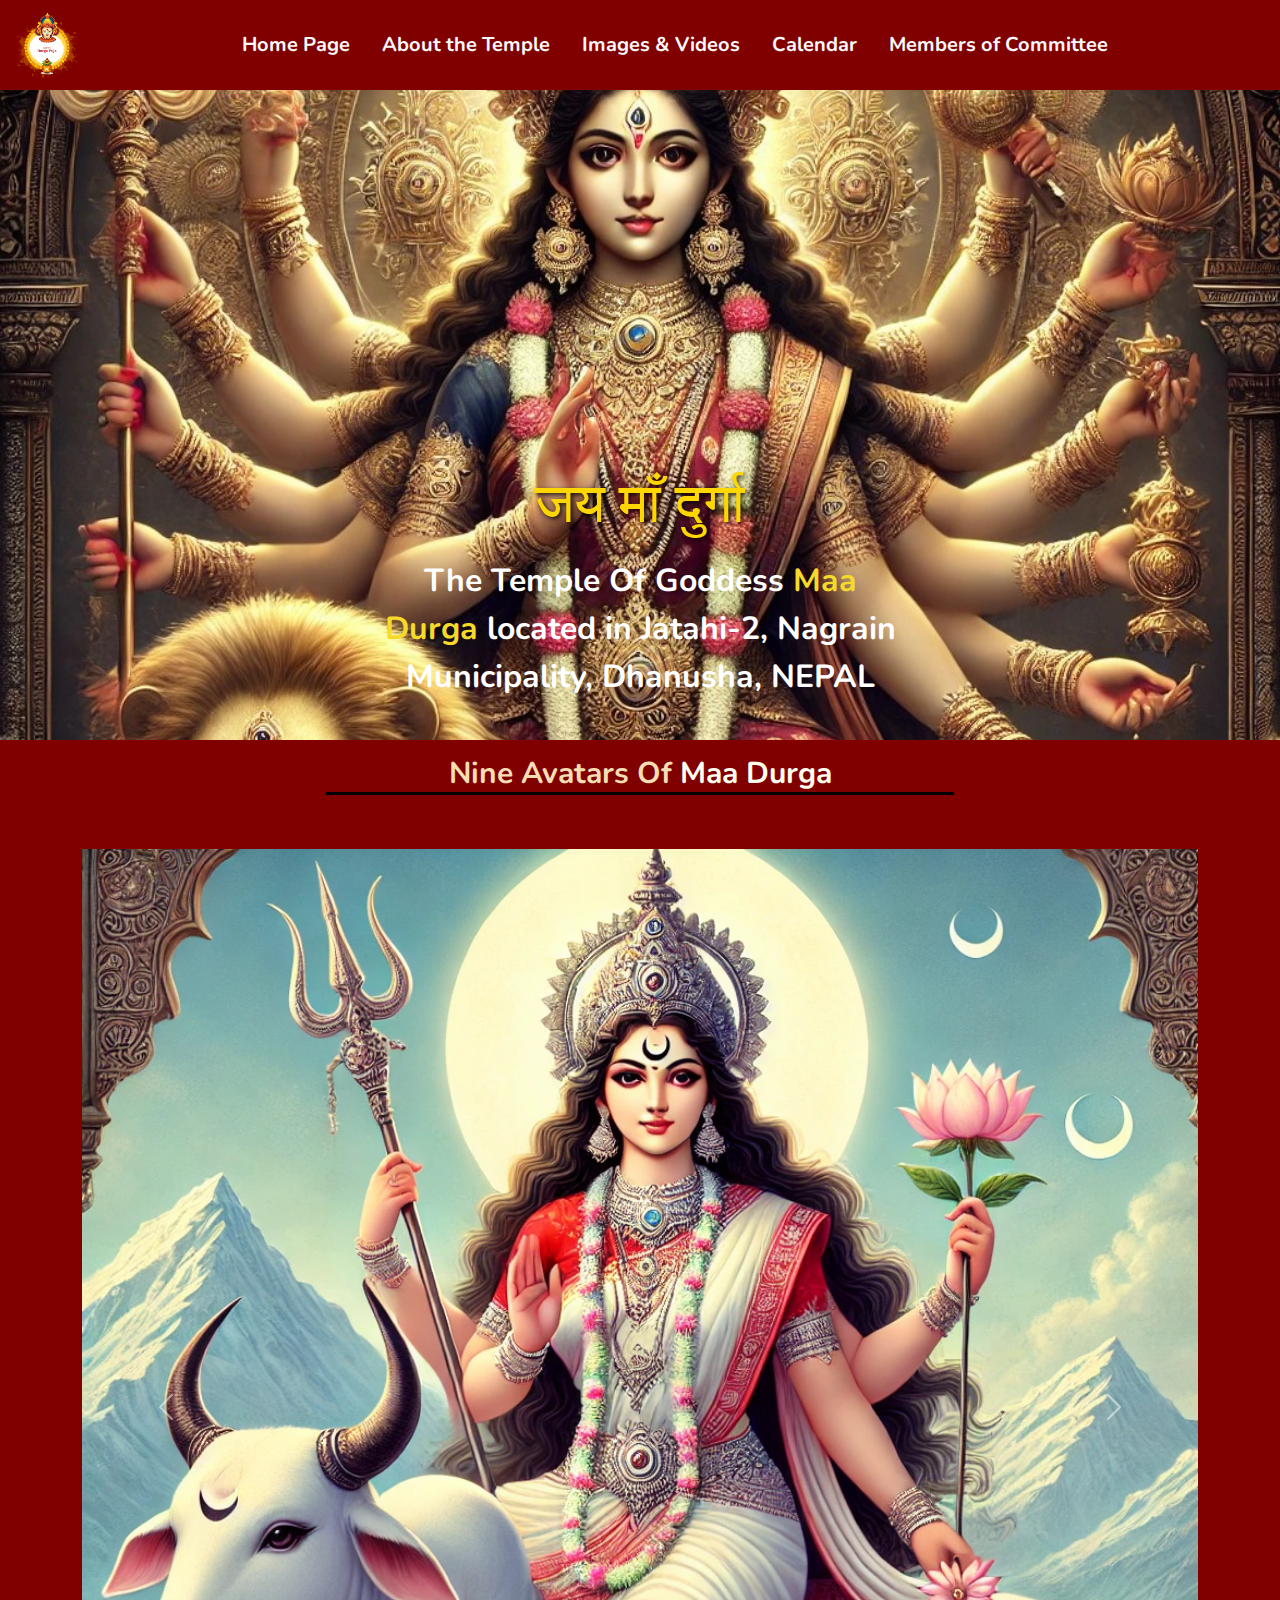
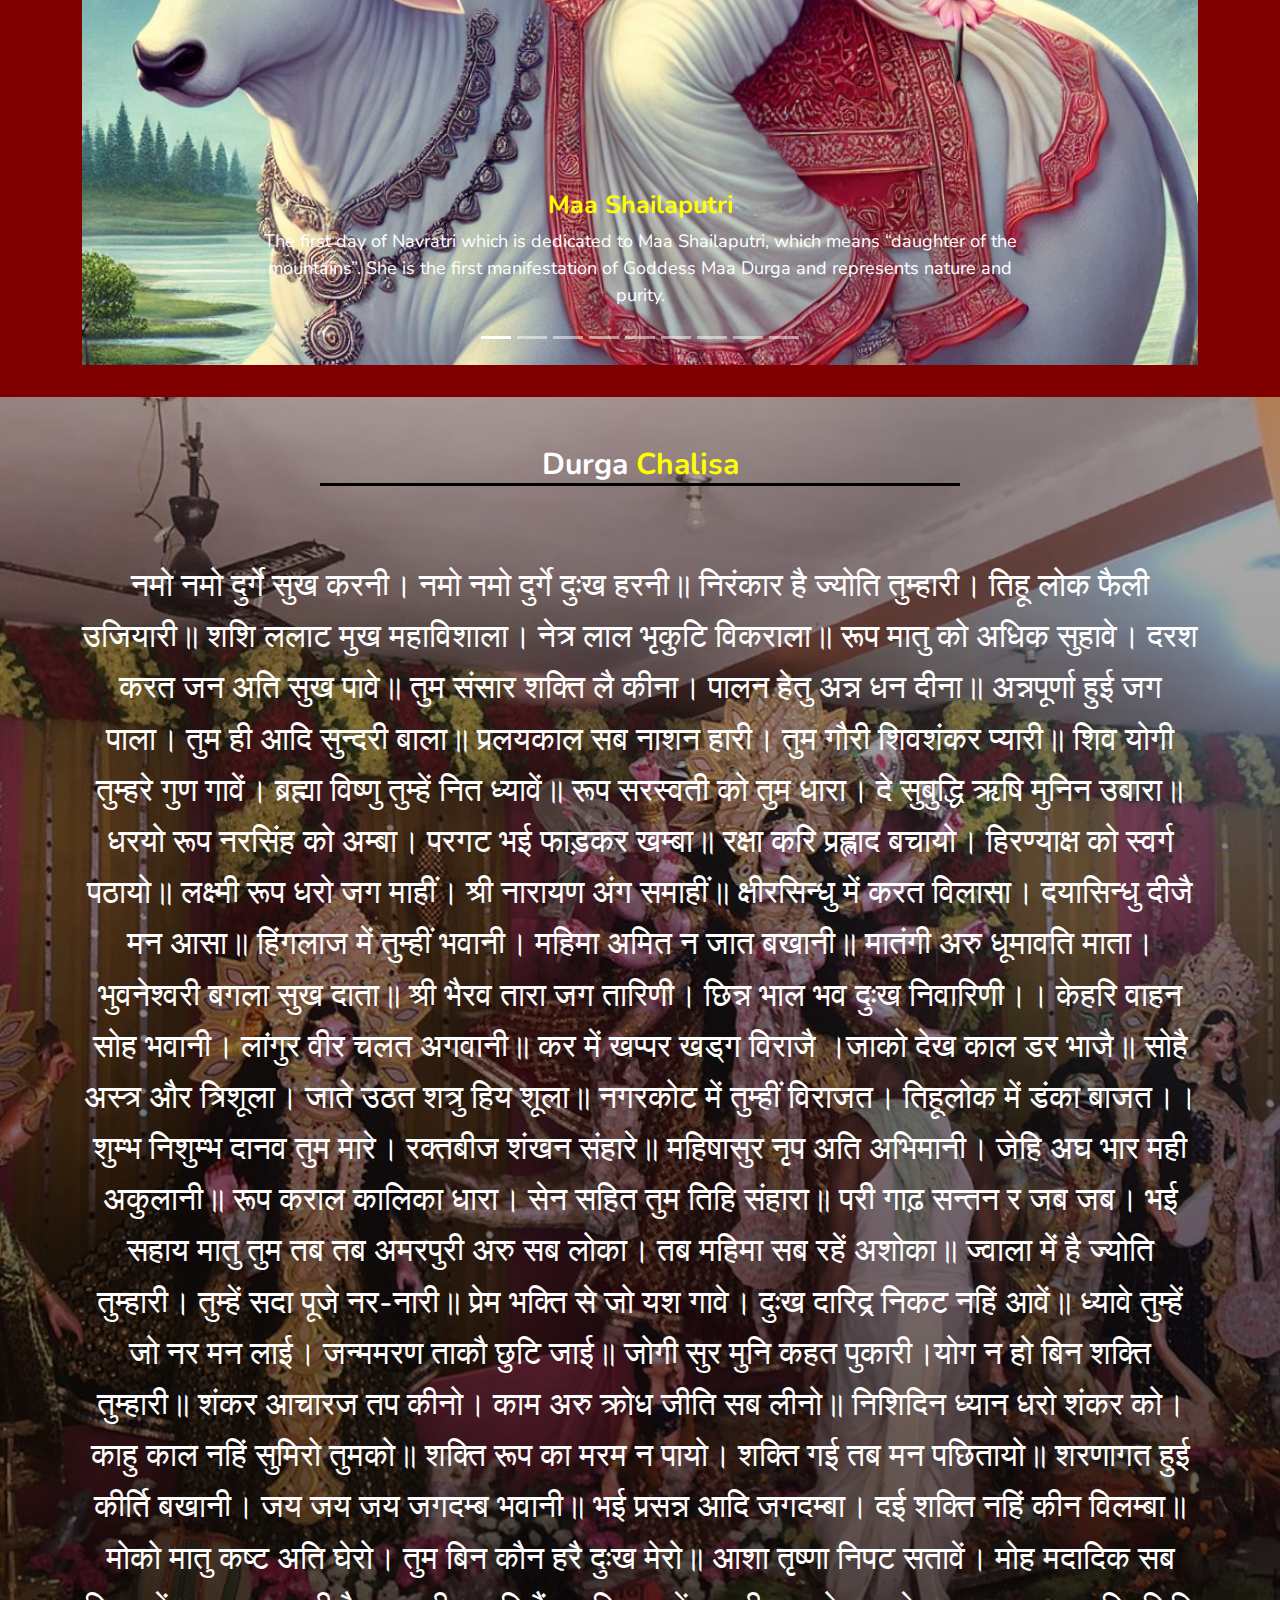
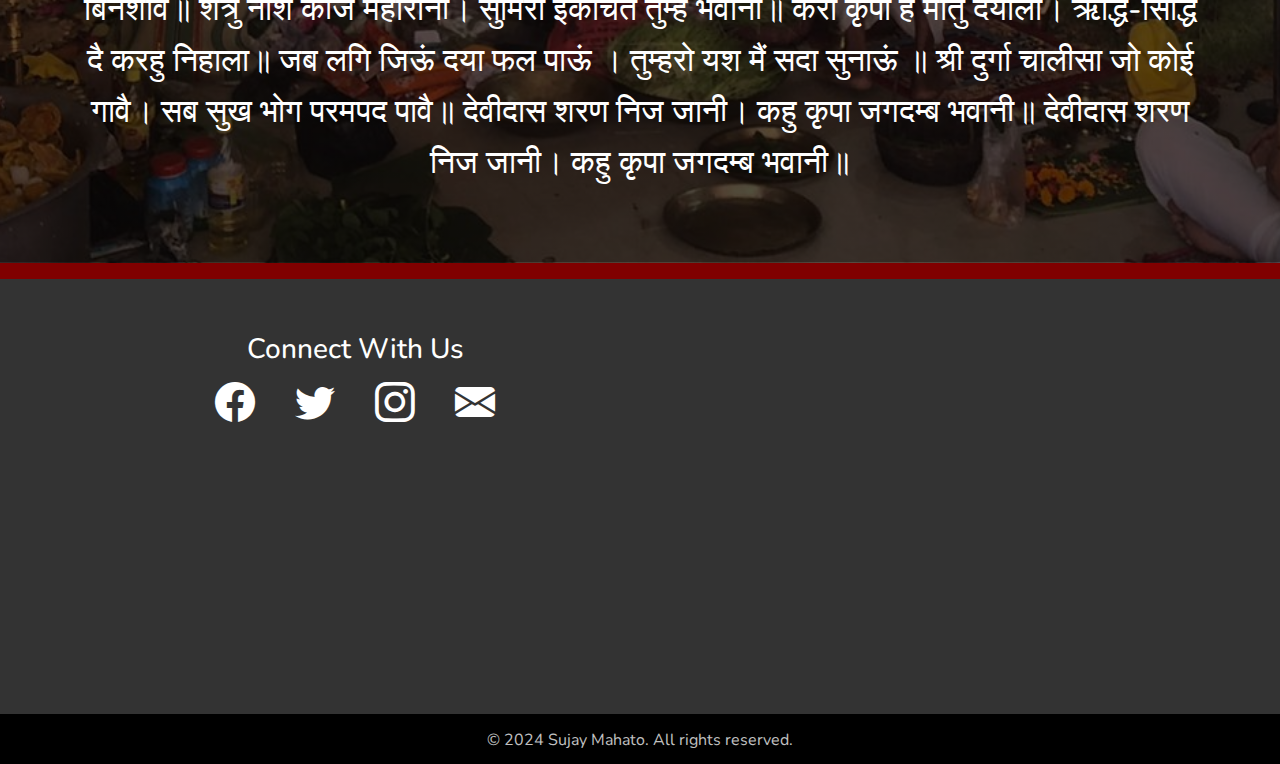
<file: index.html>
<!DOCTYPE html>
<html lang="en">

<head>
  <meta charset="UTF-8">
  <meta http-equiv="X-UA-Compatible" content="IE=edge">
  <meta name="viewport" content="width=device-width, initial-scale=1.0">
  <title>Jatahi Durga Mandir</title>
  <link rel="shortcut icon" href="Images/favicon.png" type="image/x-icon">
  <link rel="stylesheet" href="css/style.css">
  <link rel="stylesheet" href="https://cdn.jsdelivr.net/npm/bootstrap@5.2.0/dist/css/bootstrap.min.css">
  <link rel="stylesheet" href="https://cdn.jsdelivr.net/npm/bootstrap-icons@1.9.1/font/bootstrap-icons.css">


</head>

<body class="backgroundcolor">

  <!------------------------------------navbar--------------------------->

  <nav class="navbar navbar-expand-lg navbar-brand" style="background-color: #800000;">
    <div class="container-fluid">
      <a class="navbar-brand" href="index.html"><img src="Images/logo.png" width="70px" height="70px"> </a>
      <button class="navbar-toggler" type="button" data-bs-toggle="collapse" data-bs-target="#navbarSupportedContent"
        aria-controls="navbarSupportedContent" aria-expanded="false" aria-label="Toggle navigation">
        <span class="navbar-toggler-icon"></span>
      </button>
      <div class="collapse navbar-collapse" id="navbarSupportedContent">
        <ul class="navbar-nav mx-auto mb-2 mb-lg-0">
          <li class="nav-item font px-2 ">
            <a class="nav-link active text-light navha" href="index.html">Home Page</a>
          </li>

          <li class="nav-item  font px-2">
            <a class="nav-link  text-light navha" href="about.html">About the Temple</a>
          </li>

          <li class="nav-item  font px-2">
            <a class="nav-link  text-light navha" href="imagevideo.html">Images & Videos</a>
          </li>

          <li class="nav-item  font px-2">
            <a class="nav-link  text-light navha" href="calendar.html">Calendar</a>
          </li>


          <li class="nav-item  font px-2">
            <a class="nav-link  text-light navha" href="memberscurrent.html">Members of Committee</a>
          </li>
        </ul>

      </div>
    </div>
  </nav>
  <!-- ---------------------------------banner----------------------------------------- -->

  <div class="container-fluid banner">
    <div class="banner-image" style="background-image: url('Images/mobbanner1.jpg');"></div>
    <div class="banner-image" style="background-image: url('Images/2nd slide.jpg');"></div>
    <h1 class="display-4 heading text-gold">जय माँ दुर्गा</h1>
    <p class="headingp font">The Temple Of Goddess <span id="maadurga">Maa <br> Durga</span> located in
      Jatahi-2, Nagrain<br> Municipality, Dhanusha, NEPAL</p>




  </div>






  <!------------------------------------slider--------------------------->

  <div class="container-fluid avatar my-3 font">
    <div class="heading1">
      <h2>Nine Avatars Of <span>Maa Durga</span></h2>
    </div>
    <div class="container py-3">
      <div id="carouselExampleCaptions" class="carousel slide">
        <div class="carousel-indicators">
          <button type="button" data-bs-target="#carouselExampleCaptions" data-bs-slide-to="0" class="active"
            aria-current="true" aria-label="Slide 1"></button>
          <button type="button" data-bs-target="#carouselExampleCaptions" data-bs-slide-to="1"
            aria-label="Slide 2"></button>
          <button type="button" data-bs-target="#carouselExampleCaptions" data-bs-slide-to="2"
            aria-label="Slide 3"></button>
          <button type="button" data-bs-target="#carouselExampleCaptions" data-bs-slide-to="3"
            aria-label="Slide 4"></button>
          <button type="button" data-bs-target="#carouselExampleCaptions" data-bs-slide-to="4"
            aria-label="Slide 5"></button>
          <button type="button" data-bs-target="#carouselExampleCaptions" data-bs-slide-to="5"
            aria-label="Slide 6"></button>
          <button type="button" data-bs-target="#carouselExampleCaptions" data-bs-slide-to="6"
            aria-label="Slide 7"></button>
          <button type="button" data-bs-target="#carouselExampleCaptions" data-bs-slide-to="7"
            aria-label="Slide 8"></button>
          <button type="button" data-bs-target="#carouselExampleCaptions" data-bs-slide-to="8"
            aria-label="Slide 9"></button>

        </div>
        <div class="carousel-inner font">
          <div class="carousel-item active">
            <img src="Images/maa shailputri (day-1).webp" class="d-block w-100" alt="image">
            <div class="carousel-caption ">
              <h5>Maa Shailaputri</h5>
              <p>The first day of Navratri which is dedicated to Maa Shailaputri, which means “daughter of the
                mountains”.
                She is the first manifestation of Goddess Maa Durga and represents nature and purity. </p>
            </div>
          </div>
          <div class="carousel-item">
            <img src="Images/maa brahmacharini(day-2).webp" class="d-block w-100" alt="image">
            <div class="carousel-caption ">
              <h5>Maa Brahmacharini</h5>
              <p>Goddess Brahmacharini is worshipped on the 2nd day of Navratri. In this form, the goddess walks
                barefoot
                and holds a japamala and a kamandala in her hands.
                In this form, the unmarried self of Goddess Parvati is worshipped as Brahmacharini.
              </p>
            </div>
          </div>
          <div class="carousel-item">
            <img src="Images/maa chandraghanta(day-3).png" class="d-block w-100" alt="image">
            <div class="carousel-caption ">
              <h5>Maa Chandraghanta</h5>
              <p>The third day of Navratri is dedicated to Goddess Maa Chandraghanta, who is the married form of Goddess
                Maa Parvati. She adorns herself with half moon placed on her forehead in the shape of bell. after
                getting
                married to Lord Shiva and that's the reason she is known as Maa Chandraghanta.
              </p>
            </div>
          </div>

          <div class="carousel-item">
            <img src="Images/maa kushmanda(day-4).png" class="d-block w-100" alt="image">
            <div class="carousel-caption ">
              <h5>Maa Kushmanda</h5>
              <p>Maa Kushmanda is worshiped on the fourth day of the festival of Navratri,
                Maa Kushmanda blesses devotees with energy, health, and strength.

              </p>
            </div>
          </div>


          <div class="carousel-item">
            <img src="Images/maa skandamata (day-5).webp" class="d-block w-100" alt="image">
            <div class="carousel-caption">
              <h5>Maa Skandamata</h5>
              <p>The fifth day of Navratri is dedicated to Goddess SkandaMata, who is another form of Goddess Maa Durga,
                She is the fifth manifestation of Goddess Maa Durga and represents compassion, motherhood and a heart
                full
                of love.
              </p>
            </div>
          </div>



          <div class="carousel-item">
            <img src="Images/maa katyayini (day-6).png" class="d-block w-100" alt="image">
            <div class="carousel-caption ">
              <h5> Maa Katyayini</h5>
              <p>The sixth day of Navratri is dedicated to Maa Katyayani. She symbolizes intelligence and peace. It is
                said that the blessings of Goddess Maa Katyayani can wash away the sins of the worshippers, remove
                negative forces, and clear hurdles.

                Maa Katyayani is regarded as one of the most violent forms of Goddess Maa Durga.
              </p>
            </div>
          </div>



          <div class="carousel-item">
            <img src="Images/maa kalaratri(day-7).webp" class="d-block w-100" alt="image">
            <div class="carousel-caption ">
              <h5> Maa Kalaratri</h5>
              <p>On the 7th day of Navratri, Maa Kaalratri avatar of Maa Durga is worshipped. she always provides
                auspicious results to her devotees. she makes her devotees fearless.
              </p>
            </div>
          </div>



          <div class="carousel-item">
            <img src="Images/maa maha gauri(day-8).png" class="d-block w-100" alt="image">
            <div class="carousel-caption ">
              <h5> Maa Maha Gauri</h5>
              <p>On the eighth day of Navratri, as devotees venerate Goddess Maa Mahagauri, they seek her blessings for
                purity, serenity, and the nurturing grace of motherhood. Her radiant image reminds individuals to
                treasure
                these virtues and embody them in their lives.</p>
            </div>
          </div>



          <div class="carousel-item">
            <img src="Images/maa siddhidatri(day-9).png" class="d-block w-100" alt="image">
            <div class="carousel-caption ">
              <h5> Maa Siddhidatri</h5>
              <p>The ninth day of Navratri is dedicated to the worship of Goddess Maa Siddhidatri. As the sun sets on
                Navratri, the ninth day heralds a unique celebration dedicated to Goddess Maa Siddhidatri, the granter
                of
                supernatural powers and divine blessings.
              </p>
            </div>
          </div>


        </div>
        <button class="carousel-control-prev" type="button" data-bs-target="#carouselExampleCaptions"
          data-bs-slide="prev">
          <span class="carousel-control-prev-icon" aria-hidden="true"></span>
          <span class="visually-hidden">Previous</span>
        </button>
        <button class="carousel-control-next" type="button" data-bs-target="#carouselExampleCaptions"
          data-bs-slide="next">
          <span class="carousel-control-next-icon" aria-hidden="true"></span>
          <span class="visually-hidden">Next</span>
        </button>
      </div>
    </div>
  </div>




  <!------------------------------------chalisa--------------------------->
  <div class="container-fluid chalisa my-3 font">
    <div class="heading1">
      <h2>Durga <span>Chalisa</span></h2>
    </div>
    <div class="chalisap">
      <div class="container py-3">
        <h3>नमो नमो दुर्गे सुख करनी। नमो नमो दुर्गे दुःख हरनी॥
          निरंकार है ज्योति तुम्हारी। तिहू लोक फैली उजियारी॥
          शशि ललाट मुख महाविशाला। नेत्र लाल भृकुटि विकराला॥
          रूप मातु को अधिक सुहावे। दरश करत जन अति सुख पावे॥
          तुम संसार शक्ति लै कीना। पालन हेतु अन्न धन दीना॥
          अन्नपूर्णा हुई जग पाला। तुम ही आदि सुन्दरी बाला॥
          प्रलयकाल सब नाशन हारी। तुम गौरी शिवशंकर प्यारी॥
          शिव योगी तुम्हरे गुण गावें। ब्रह्मा विष्णु तुम्हें नित ध्यावें॥
          रूप सरस्वती को तुम धारा। दे सुबुद्धि ऋषि मुनिन उबारा॥
          धरयो रूप नरसिंह को अम्बा। परगट भई फाड़कर खम्बा॥
          रक्षा करि प्रह्लाद बचायो। हिरण्याक्ष को स्वर्ग पठायो॥
          लक्ष्मी रूप धरो जग माहीं। श्री नारायण अंग समाहीं॥
          क्षीरसिन्धु में करत विलासा। दयासिन्धु दीजै मन आसा॥
          हिंगलाज में तुम्हीं भवानी। महिमा अमित न जात बखानी॥
          मातंगी अरु धूमावति माता। भुवनेश्वरी बगला सुख दाता॥
          श्री भैरव तारा जग तारिणी। छिन्न भाल भव दुःख निवारिणी।।
          केहरि वाहन सोह भवानी। लांगुर वीर चलत अगवानी॥
          कर में खप्पर खड्ग विराजै ।जाको देख काल डर भाजै॥
          सोहै अस्त्र और त्रिशूला। जाते उठत शत्रु हिय शूला॥
          नगरकोट में तुम्हीं विराजत। तिहूलोक में डंका बाजत।।
          शुम्भ निशुम्भ दानव तुम मारे। रक्तबीज शंखन संहारे॥
          महिषासुर नृप अति अभिमानी। जेहि अघ भार मही अकुलानी॥
          रूप कराल कालिका धारा। सेन सहित तुम तिहि संहारा॥
          परी गाढ़ सन्तन र जब जब। भई सहाय मातु तुम तब तब
          अमरपुरी अरु सब लोका। तब महिमा सब रहें अशोका॥
          ज्वाला में है ज्योति तुम्हारी। तुम्हें सदा पूजे नर-नारी॥
          प्रेम भक्ति से जो यश गावे। दुःख दारिद्र निकट नहिं आवें॥
          ध्यावे तुम्हें जो नर मन लाई। जन्ममरण ताकौ छुटि जाई॥
          जोगी सुर मुनि कहत पुकारी।योग न हो बिन शक्ति तुम्हारी॥
          शंकर आचारज तप कीनो। काम अरु क्रोध जीति सब लीनो॥
          निशिदिन ध्यान धरो शंकर को। काहु काल नहिं सुमिरो तुमको॥
          शक्ति रूप का मरम न पायो। शक्ति गई तब मन पछितायो॥
          शरणागत हुई कीर्ति बखानी। जय जय जय जगदम्ब भवानी॥
          भई प्रसन्न आदि जगदम्बा। दई शक्ति नहिं कीन विलम्बा॥
          मोको मातु कष्ट अति घेरो। तुम बिन कौन हरै दुःख मेरो॥
          आशा तृष्णा निपट सतावें। मोह मदादिक सब बिनशावें॥
          शत्रु नाश कीजै महारानी। सुमिरौं इकचित तुम्हें भवानी॥
          करो कृपा हे मातु दयाला। ऋद्धि-सिद्धि दै करहु निहाला॥
          जब लगि जिऊं दया फल पाऊं । तुम्हरो यश मैं सदा सुनाऊं ॥
          श्री दुर्गा चालीसा जो कोई गावै। सब सुख भोग परमपद पावै॥
          देवीदास शरण निज जानी। कहु कृपा जगदम्ब भवानी॥
          देवीदास शरण निज जानी। कहु कृपा जगदम्ब भवानी॥</h3>
      </div>
    </div>
  </div>




  <!------------------------------------footer--------------------------->
  <div class="container-fluid footer">
    <div class="container">
      <div class="row">
        <div class="col-lg-6 my-4 font">
          <h3>Connect With Us</h3>
          <a href="https://www.facebook.com/profile.php?id=61551876866782&mibextid=kFxxJD" target="_blank"> <i
              class="bi bi-facebook px-2"></i></a>


          <a href="#"> <i class="bi bi-twitter px-2"></i></a>
          <a href="#"> <i class="bi bi-instagram px-2"></i></a>
          <a href="#"> <i class="bi bi-envelope-fill px-2"></i></a>
        </div>

        <div class="col-lg-6 py-4">
          <iframe class="googlemap"
            src="https://www.google.com/maps/embed?pb=!1m18!1m12!1m3!1d3566.848187392221!2d85.92298757521377!3d26.621312476822094!2m3!1f0!2f0!3f0!3m2!1i1024!2i768!4f13.1!3m3!1m2!1s0x39ec4730bcf88ab1%3A0x2d923ecd5a5f9013!2sDurga%20temple!5e0!3m2!1sen!2snp!4v1702711286456!5m2!1sen!2snp"
            width="600" height="200" style="border:0;" allowfullscreen="" loading="lazy"
            referrerpolicy="no-referrer-when-downgrade"></iframe>
        </div>

      </div>
    </div>
  </div>


  <!------------------------------copyright footer--------------------------->
  <footer class="site-footer">
    <p>&copy; 2024 Sujay Mahato. All rights reserved.</p>
  </footer>











  <script src="js/index.js"></script>
  <script src="https://cdn.jsdelivr.net/npm/bootstrap@5.2.0/dist/js/bootstrap.bundle.min.js"></script>


</body>

</html>
</file>
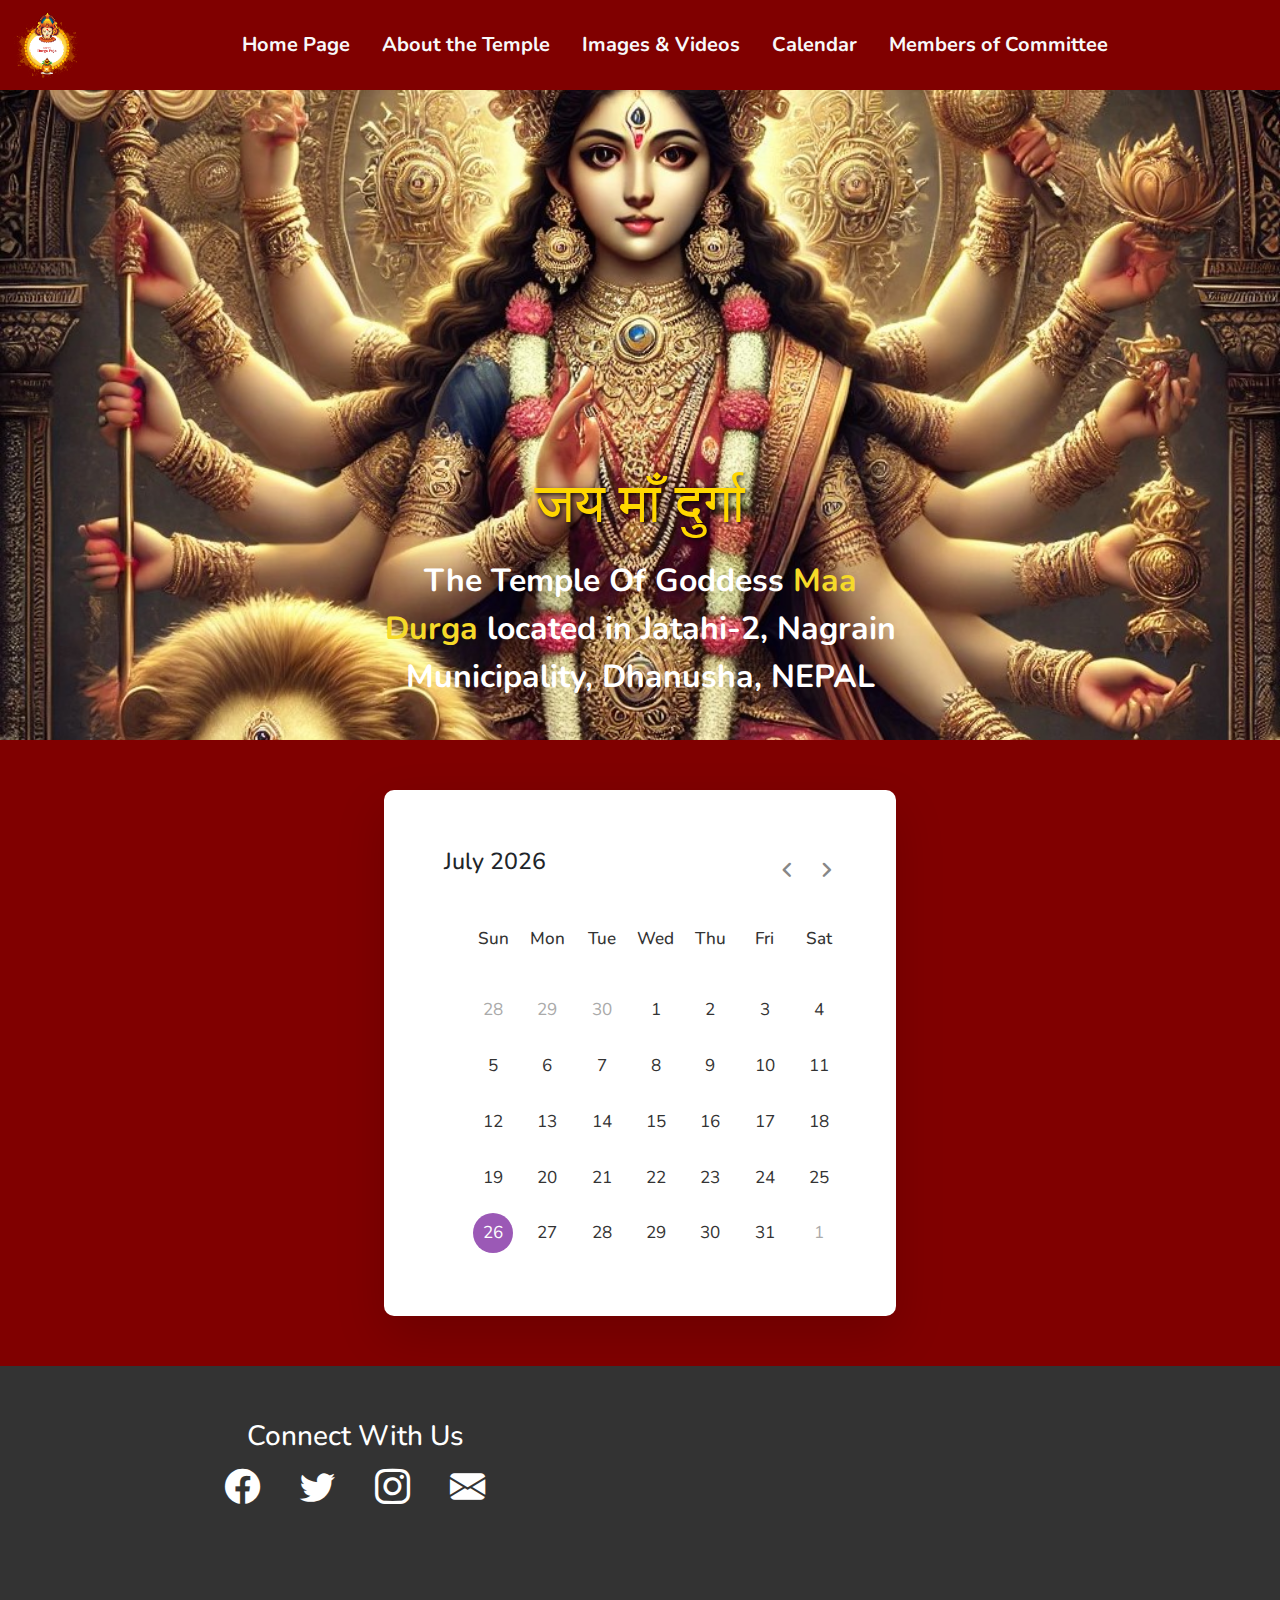
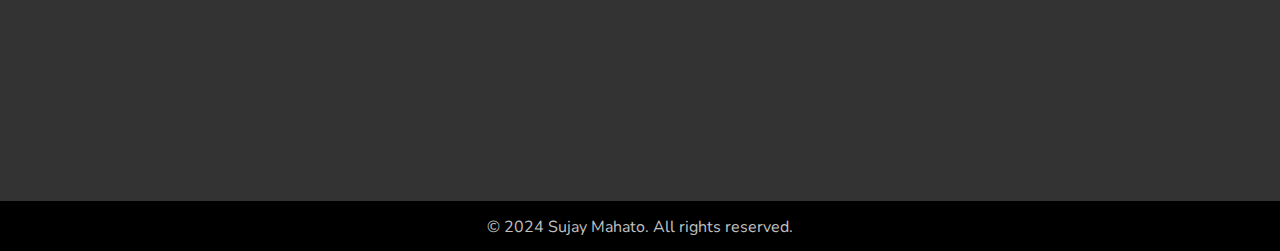
<file: calendar.html>
<!DOCTYPE html>
<html lang="en" dir="ltr">

<head>
  <meta charset="utf-8">
  <title>Jatahi Durga Mandir</title>
  <link rel="shortcut icon" href="Images/favicon.png" type="image/x-icon">
  <link rel="stylesheet" href="css/calendar.css">
  <meta name="viewport" content="width=device-width, initial-scale=1.0">
  <link rel="stylesheet" href="https://cdn.jsdelivr.net/npm/bootstrap@5.2.0/dist/css/bootstrap.min.css">
  <link rel="stylesheet" href="https://cdn.jsdelivr.net/npm/bootstrap-icons@1.9.1/font/bootstrap-icons.css">
  <link rel="stylesheet"
    href="https://fonts.googleapis.com/css2?family=Material+Symbols+Rounded:opsz,wght,FILL,GRAD@20..48,100..700,0..1,-50..200">
</head>

<body class="backgroundcolor">
  <!------------------------------------navbar--------------------------->

  <nav class="navbar navbar-expand-lg navbar-brand" style="background-color: #800000;">
    <div class="container-fluid">
      <a class="navbar-brand" href="index.html"><img src="Images/logo.png" width="70px" height="70px"> </a>
      <button class="navbar-toggler" type="button" data-bs-toggle="collapse" data-bs-target="#navbarSupportedContent"
        aria-controls="navbarSupportedContent" aria-expanded="false" aria-label="Toggle navigation">
        <span class="navbar-toggler-icon"></span>
      </button>
      <div class="collapse navbar-collapse" id="navbarSupportedContent">
        <ul class="navbar-nav mx-auto mb-2 mb-lg-0">
          <li class="nav-item font px-2 ">
            <a class="nav-link active text-light navha" href="index.html">Home Page</a>
          </li>

          <li class="nav-item  font px-2">
            <a class="nav-link  text-light navha" href="about.html">About the Temple</a>
          </li>

          <li class="nav-item font px-2">
            <a class="nav-link text-light navha" href="imagevideo.html">Images & Videos</a>
          </li>
          <li class="nav-item font px-2">
            <a class="nav-link text-light navha" href="calendar.html">Calendar</a>
          </li>
          <li class="nav-item font px-2">
            <a class="nav-link text-light navha" href="memberscurrent.html">Members of Committee</a>
          </li>
        </ul>
      </div>
    </div>
  </nav>

  <!-- ---------------------------------banner----------------------------------------- -->

  <div class="container-fluid banner">
    <div class="banner-image" style="background-image: url('Images/mobbanner1.jpg');"></div>
    <div class="banner-image" style="background-image: url('Images/2nd slide.jpg');"></div>
    <h1 class="display-4 heading text-gold">जय माँ दुर्गा</h1>
    <p class="headingp font">The Temple Of Goddess <span id="maadurga">Maa <br> Durga</span> located in
      Jatahi-2, Nagrain<br> Municipality, Dhanusha, NEPAL</p>


  </div>



  <!------------------------------------calendar--------------------------->

  <div class="wrapper">
    <header>
      <p class="current-date"></p>
      <div class="icons">
        <span id="prev" class="material-symbols-rounded">chevron_left</span>
        <span id="next" class="material-symbols-rounded">chevron_right</span>
      </div>
    </header>
    <div class="calendar">
      <ul class="weeks">
        <li>Sun</li>
        <li>Mon</li>
        <li>Tue</li>
        <li>Wed</li>
        <li>Thu</li>
        <li>Fri</li>
        <li>Sat</li>
      </ul>
      <ul class="days"></ul>
    </div>
  </div>



  <!------------------------------------footer--------------------------->

  <div class="container-fluid footer">
    <div class="container">
      <div class="row">
        <div class="col-lg-6 my-4 font">
          <h3>Connect With Us</h3>
          <a href="https://www.facebook.com/profile.php?id=61551876866782&mibextid=ZbWKwL" target="_blank"> <i
              class="bi bi-facebook px-2"></i></a>
          <a href="#"> <i class="bi bi-twitter px-2"></i></a>
          <a href="#"> <i class="bi bi-instagram px-2"></i></a>
          <a href="#"> <i class="bi bi-envelope-fill px-2"></i></a>
        </div>
        <div class="col-lg-6 py-4">
          <iframe class="googlemap"
            src="https://www.google.com/maps/embed?pb=!1m18!1m12!1m3!1d3566.848187392221!2d85.92298757521377!3d26.621312476822094!2m3!1f0!2f0!3f0!3m2!1i1024!2i768!4f13.1!3m3!1m2!1s0x39ec4730bcf88ab1%3A0x2d923ecd5a5f9013!2sDurga%20temple!5e0!3m2!1sen!2snp!4v1702711286456!5m2!1sen!2snp"
            width="600" height="200" style="border:0;" allowfullscreen="" loading="lazy"
            referrerpolicy="no-referrer-when-downgrade"></iframe>
        </div>
      </div>
    </div>
  </div>



  <!------------------------------------copyright footer--------------------------->
  <footer class="site-footer">
    <p>&copy; 2024 Sujay Mahato. All rights reserved.</p>
  </footer>


 
  <script src="https://cdn.jsdelivr.net/npm/@popperjs/core@2.11.6/dist/umd/popper.min.js"></script>
  <script src="https://cdn.jsdelivr.net/npm/bootstrap@5.2.0/dist/js/bootstrap.min.js"></script>
  <script src="js/calendar.js" defer></script>
</body>

</html>
</file>
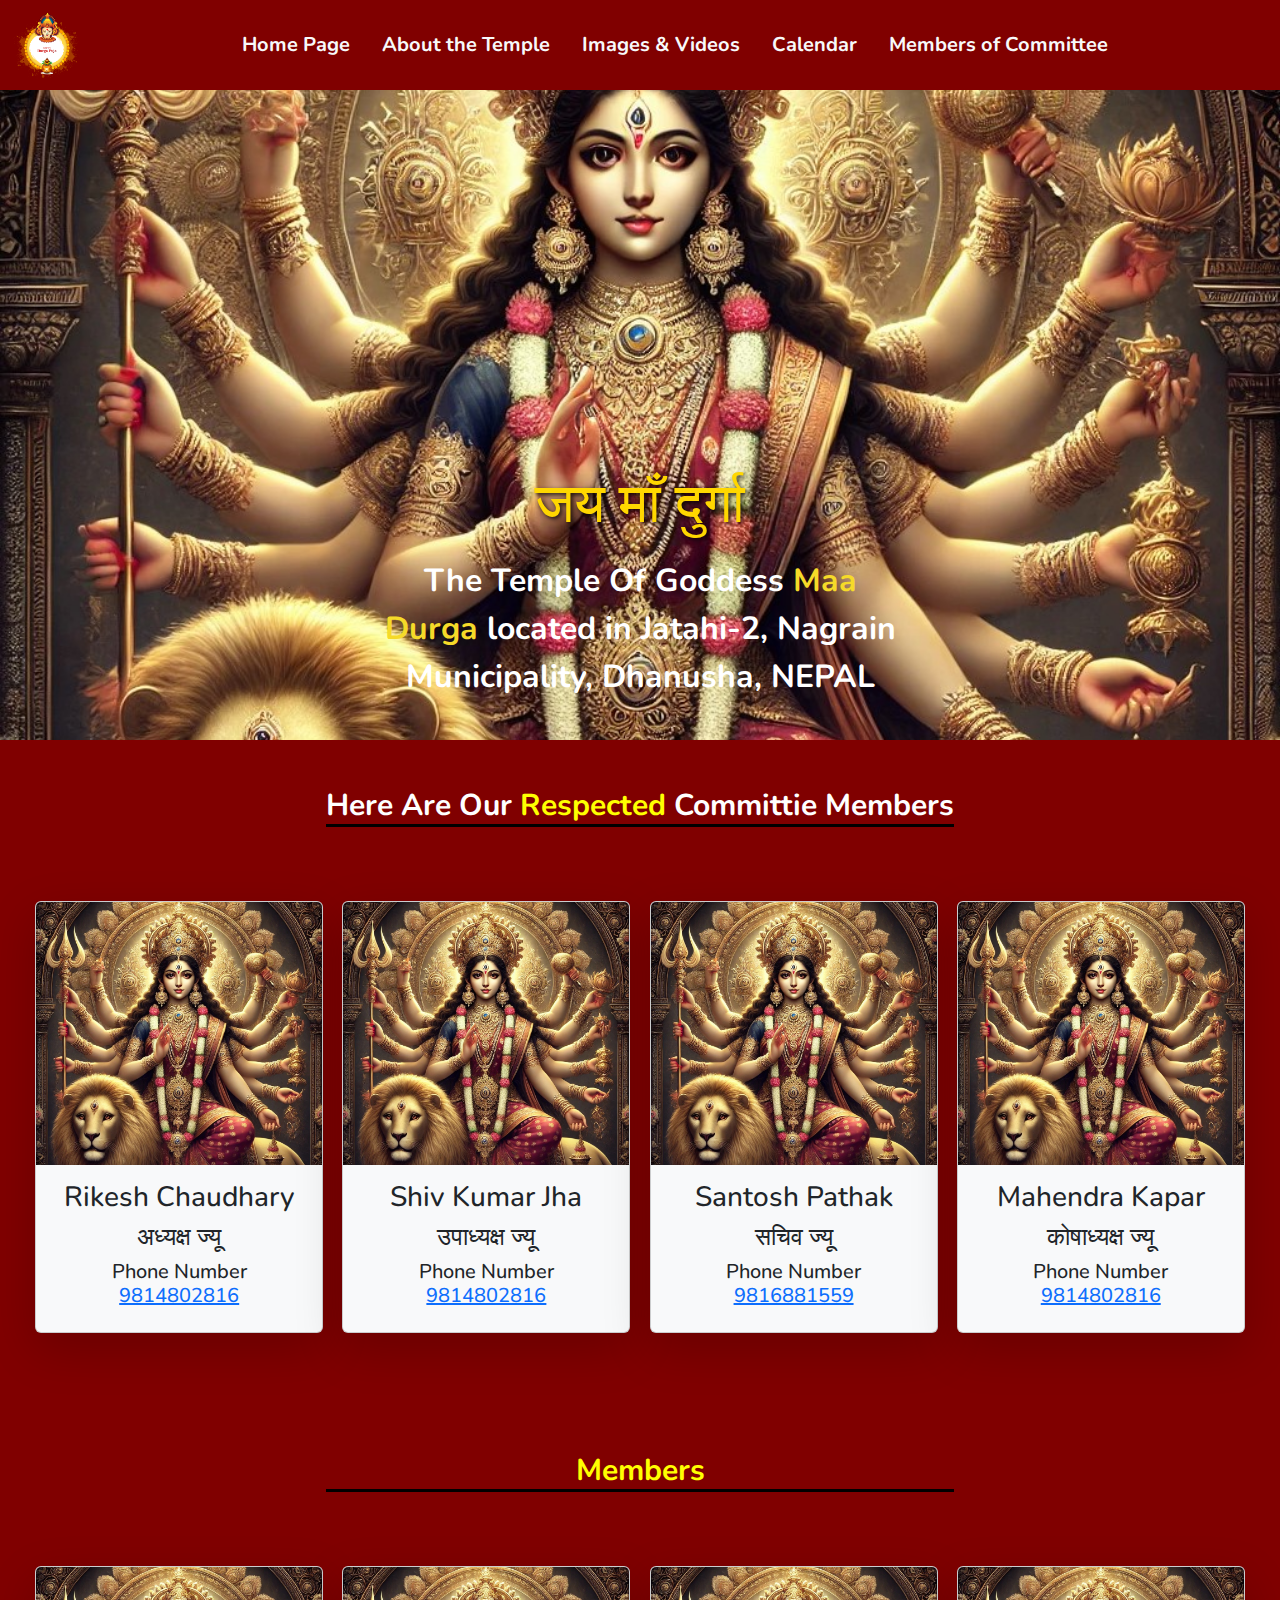
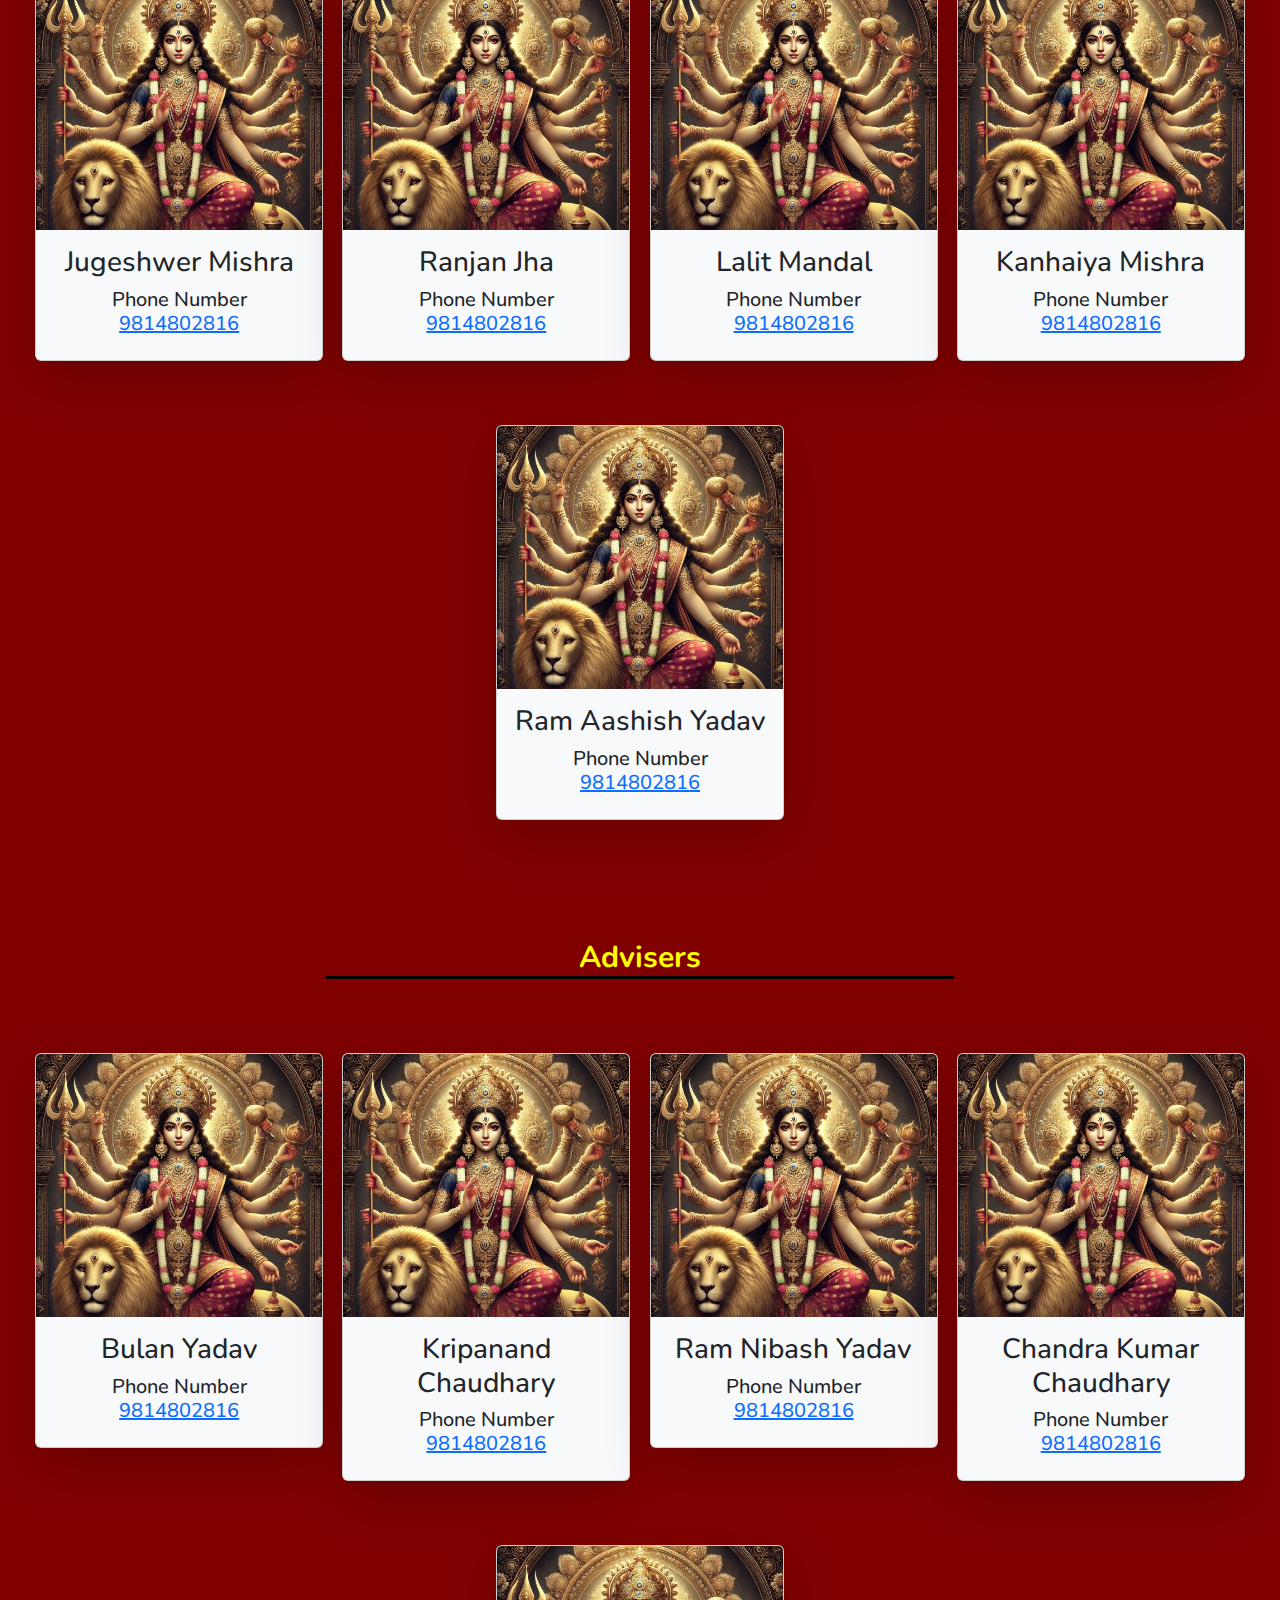
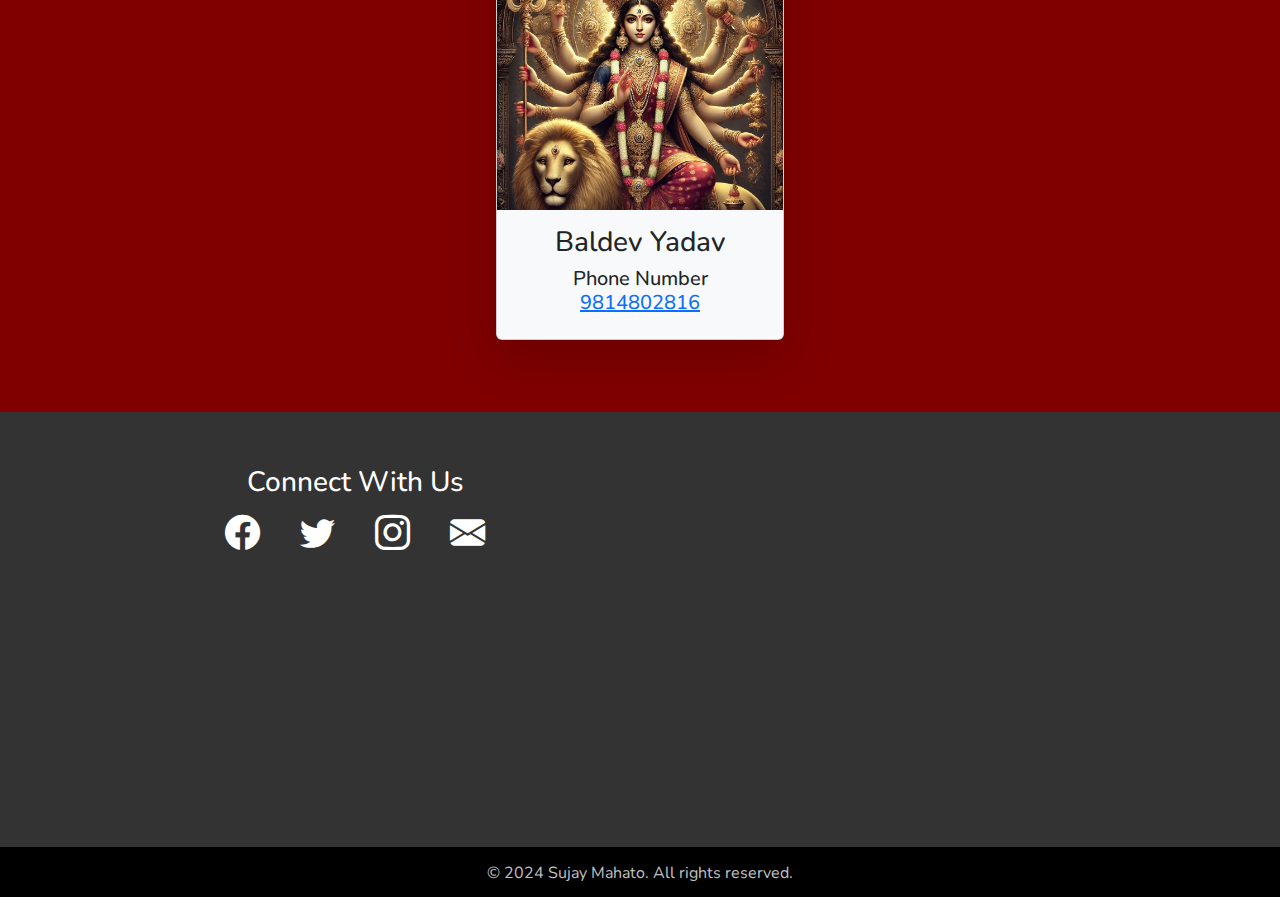
<file: memberscurrent.html>
<!DOCTYPE html>
<html lang="en">

<head>
  <meta charset="UTF-8">
  <meta http-equiv="X-UA-Compatible" content="IE=edge">
  <meta name="viewport" content="width=device-width, initial-scale=1.0">
  <title>Jatahi Durga Mandir</title>
  <link rel="shortcut icon" href="Images/favicon.png" type="image/x-icon">
  <link rel="stylesheet" href="css/memberscurrent.css">
  <link rel="stylesheet" href="https://cdn.jsdelivr.net/npm/bootstrap@5.2.0/dist/css/bootstrap.min.css">
  <link rel="stylesheet" href="https://cdn.jsdelivr.net/npm/bootstrap-icons@1.9.1/font/bootstrap-icons.css">


</head>

<body class="backgroundcolor">
  <!------------------------------------navbar--------------------------->

  <nav class="navbar navbar-expand-lg navbar-brand" style="background-color: #800000;">
    <div class="container-fluid">
      <a class="navbar-brand" href="index.html"><img src="Images/logo.png" width="70px" height="70px"> </a>
      <button class="navbar-toggler" type="button" data-bs-toggle="collapse" data-bs-target="#navbarSupportedContent"
        aria-controls="navbarSupportedContent" aria-expanded="false" aria-label="Toggle navigation">
        <span class="navbar-toggler-icon"></span>
      </button>
      <div class="collapse navbar-collapse" id="navbarSupportedContent">
        <ul class="navbar-nav mx-auto mb-2 mb-lg-0">
          <li class="nav-item font px-2 ">
            <a class="nav-link active text-light navha" href="index.html">Home Page</a>
          </li>


          <li class="nav-item  font px-2">
            <a class="nav-link  text-light navha" href="about.html">About the Temple</a>
          </li>

          <li class="nav-item  font px-2">
            <a class="nav-link  text-light navha" href="imagevideo.html">Images & Videos</a>
          </li>

          <li class="nav-item  font px-2">
            <a class="nav-link  text-light navha" href="calendar.html">Calendar</a>
          </li>


          <li class="nav-item  font px-2">
            <a class="nav-link  text-light navha" href="memberscurrent.html">Members of Committee</a>
          </li>
        </ul>

      </div>
    </div>
  </nav>


  <!-- ---------------------------------banner----------------------------------------- -->

  <div class="container-fluid banner">
    <div class="banner-image" style="background-image: url('Images/mobbanner1.jpg');"></div>
    <div class="banner-image" style="background-image: url('Images/2nd slide.jpg');"></div>
    <h1 class="display-4 heading text-gold">जय माँ दुर्गा</h1>
    <p class="headingp font">The Temple Of Goddess <span id="maadurga">Maa <br> Durga</span> located in
      Jatahi-2, Nagrain<br> Municipality, Dhanusha, NEPAL</p>


  </div>



  <!------------------------------------members--------------------------->

  <div class="container-fluid members font">
    <div class="heading1 font my-2 mx-2">
      <h2>Here Are Our <span id="respected">Respected</span> Committie Members </h2>

    </div>

    <div class="container-fluid text-center font">
      <div class="d-flex flex-row mb-3 justify-content-evenly flex-wrap">
        <div class="p-2">
          <div class="card shadow-lg mb-5 bg-body-tertiary rounded" style="width: 18rem;">
            <img src="member/sample.jpg" class="card-img-top" alt="..." class="rounded-circle">
            <div class="card-body">
              <h3 class="card-title">Rikesh Chaudhary</h3>
              <h4>अध्यक्ष ज्यू
              </h4>
              <h5>Phone Number <a href="tel:+9814802816">9814802816</a></h5>
            </div>
          </div>
        </div>

        <div class="p-2">
          <div class="card shadow-lg mb-5 bg-body-tertiary rounded" style="width: 18rem;">
            <img src="member/sample.jpg" class="card-img-top" alt="..." class="rounded-circle">
            <div class="card-body">
              <h3 class="card-title">Shiv Kumar Jha</h3>
              <h4>उपाध्यक्ष ज्यू

              </h4>
              <h5>Phone Number <a href="tel:+9814802816">9814802816</a></h5>
            </div>
          </div>
        </div>


        <div class="p-2">
          <div class="card shadow-lg mb-5 bg-body-tertiary rounded" style="width: 18rem;">
            <img src="member/sample.jpg" class="card-img-top" alt="..." class="rounded-circle">
            <div class="card-body">
              <h3 class="card-title">Santosh Pathak</h3>
              <h4>सचिव ज्यू

              </h4>
              <h5>Phone Number <a href="tel:+9814802816">9816881559</a></h5>

            </div>
          </div>
        </div>


        <div class="p-2">
          <div class="card shadow-lg mb-5 bg-body-tertiary rounded" style="width: 18rem;">
            <img src="member/sample.jpg" class="card-img-top" alt="..." class="rounded-circle">
            <div class="card-body">
              <h3 class="card-title">Mahendra Kapar</h3>
              <h4>कोषाध्यक्ष ज्यू

              </h4>
              <h5>Phone Number <a href="tel:+9814802816">9814802816</a></h5>

            </div>
          </div>
        </div>





      </div>
    </div>
  </div>


  <div class="container-fluid members font">
    <div class="heading1 font my-2 mx-2">
      <h2> <span id="respected"> Members</span> </h2>
    </div>


    <div class="container-fluid text-center font">
      <div class="d-flex flex-row mb-3 justify-content-evenly flex-wrap">
        <div class="p-2">
          <div class="card shadow-lg mb-5 bg-body-tertiary rounded" style="width: 18rem;">
            <img src="member/sample.jpg" class="card-img-top" alt="..." class="rounded-circle">
            <div class="card-body">
              <h3 class="card-title">Jugeshwer Mishra</h3>
              <h5>Phone Number <a href="tel:+9814802816">9814802816</a></h5>
            </div>
          </div>
        </div>

        <div class="p-2">
          <div class="card shadow-lg mb-5 bg-body-tertiary rounded" style="width: 18rem;">
            <img src="member/sample.jpg" class="card-img-top" alt="..." class="rounded-circle">
            <div class="card-body">
              <h3 class="card-title">Ranjan Jha</h3>

              <h5>Phone Number <a href="tel:+9814802816">9814802816</a></h5>
            </div>
          </div>
        </div>


        <div class="p-2">
          <div class="card shadow-lg mb-5 bg-body-tertiary rounded" style="width: 18rem;">
            <img src="member/sample.jpg" class="card-img-top" alt="..." class="rounded-circle">
            <div class="card-body">
              <h3 class="card-title">Lalit Mandal</h3>

              <h5>Phone Number <a href="tel:+9814802816">9814802816</a></h5>

            </div>
          </div>
        </div>


        <div class="p-2">
          <div class="card shadow-lg mb-5 bg-body-tertiary rounded" style="width: 18rem;">
            <img src="member/sample.jpg" class="card-img-top" alt="..." class="rounded-circle">
            <div class="card-body">
              <h3 class="card-title">Kanhaiya Mishra</h3>

              <h5>Phone Number <a href="tel:+9814802816">9814802816</a></h5>

            </div>
          </div>
        </div>



        <div class="p-2">
          <div class="card shadow-lg mb-5 bg-body-tertiary rounded" style="width: 18rem;">
            <img src="member/sample.jpg" class="card-img-top" alt="..." class="rounded-circle">
            <div class="card-body">
              <h3 class="card-title">Ram Aashish Yadav</h3>

              <h5>Phone Number <a href="tel:+9814802816">9814802816</a></h5>

            </div>
          </div>
        </div>



      </div>
    </div>
  </div>


  <div class="container-fluid members font">
    <div class="heading1 font my-2 mx-2">
      <h2> <span id="respected"> Advisers</span> </h2>
    </div>


    <div class="container-fluid text-center font">
      <div class="d-flex flex-row mb-3 justify-content-evenly flex-wrap">
        <div class="p-2">
          <div class="card shadow-lg mb-5 bg-body-tertiary rounded" style="width: 18rem;">
            <img src="member/sample.jpg" class="card-img-top" alt="..." class="rounded-circle">
            <div class="card-body">
              <h3 class="card-title">Bulan Yadav</h3>

              <h5>Phone Number <a href="tel:+9814802816">9814802816</a></h5>
            </div>
          </div>
        </div>

        <div class="p-2">
          <div class="card shadow-lg mb-5 bg-body-tertiary rounded" style="width: 18rem;">
            <img src="member/sample.jpg" class="card-img-top" alt="..." class="rounded-circle">
            <div class="card-body">
              <h3 class="card-title">Kripanand Chaudhary</h3>

              <h5>Phone Number <a href="tel:+9814802816">9814802816</a></h5>
            </div>
          </div>
        </div>


        <div class="p-2">
          <div class="card shadow-lg mb-5 bg-body-tertiary rounded" style="width: 18rem;">
            <img src="member/sample.jpg" class="card-img-top" alt="..." class="rounded-circle">
            <div class="card-body">
              <h3 class="card-title">Ram Nibash Yadav</h3>

              <h5>Phone Number <a href="tel:+9814802816">9814802816</a></h5>

            </div>
          </div>
        </div>


        <div class="p-2">
          <div class="card shadow-lg mb-5 bg-body-tertiary rounded" style="width: 18rem;">
            <img src="member/sample.jpg" class="card-img-top" alt="..." class="rounded-circle">
            <div class="card-body">
              <h3 class="card-title">Chandra Kumar Chaudhary</h3>

              <h5>Phone Number <a href="tel:+9814802816">9814802816</a></h5>

            </div>
          </div>
        </div>



        <div class="p-2">
          <div class="card shadow-lg mb-5 bg-body-tertiary rounded" style="width: 18rem;">
            <img src="member/sample.jpg" class="card-img-top" alt="..." class="rounded-circle">
            <div class="card-body">
              <h3 class="card-title">Baldev Yadav</h3>

              <h5>Phone Number <a href="tel:+9814802816">9814802816</a></h5>

            </div>
          </div>
        </div>



      </div>
    </div>
  </div>




  <!------------------------------------footer--------------------------->

  <div class="container-fluid footer">
    <div class="container">
      <div class="row">
        <div class="col-lg-6 my-4 font">
          <h3>Connect With Us</h3>
          <a href="https://www.facebook.com/profile.php?id=61551876866782&mibextid=ZbWKwL" target="_blank"> <i
              class="bi bi-facebook px-2"></i></a>
          <a href="#"> <i class="bi bi-twitter px-2"></i></a>
          <a href="#"> <i class="bi bi-instagram px-2"></i></a>
          <a href="#"> <i class="bi bi-envelope-fill px-2"></i></a>
        </div>

        <div class="col-lg-6 py-4">

          <iframe class="googlemap" 4
            src="https://www.google.com/maps/embed?pb=!1m18!1m12!1m3!1d3566.848187392221!2d85.92298757521377!3d26.621312476822094!2m3!1f0!2f0!3f0!3m2!1i1024!2i768!4f13.1!3m3!1m2!1s0x39ec4730bcf88ab1%3A0x2d923ecd5a5f9013!2sDurga%20temple!5e0!3m2!1sen!2snp!4v1702711286456!5m2!1sen!2snp"
            width="600" height="200" style="border:0;" allowfullscreen="" loading="lazy"
            referrerpolicy="no-referrer-when-downgrade"></iframe>

        </div>

      </div>
    </div>
  </div>



  <!------------------------------------copy right footer--------------------------->

  <footer class="site-footer font">
    <p>&copy; 2024 Sujay Mahato. All rights reserved.</p>
  </footer>





  <script src="js/members.js"></script>
  <script src="https://cdn.jsdelivr.net/npm/bootstrap@5.2.0/dist/js/bootstrap.bundle.min.js"></script>


</body>

</html>
</file>
<file: css/style.css>
@import url('https://fonts.googleapis.com/css2?family=Nunito:wght@200;300;400;500;600;700;800;900&display=swap');
@import url('https://fonts.googleapis.com/css2?family=Nunito:wght@300;400;500;600;700;900&family=Poppins:wght@200;300;400;500;600;700&family=Vollkorn:wght@400;500;600;700;800;900&display=swap');

* {
    margin: 0;
    padding: 0;
    box-sizing: border-box;
    font-family: 'Nunito', sans-serif;
}



.backgroundcolor {
    background-color: #800000;
}




/*---------------------------------------- navbar Styles-------------------------*/
.navbar {
    font-size: 2em;
    font-family: 'Nunito', sans-serif;
}

.navbar-toggler-icon {
    background-color: white;
    border-color: red;
}

.navbar-brand {
    color: #FFD700;
    font-weight: bold;
    transition: color 0.3s ease;
}

.navbar .nav-link {
    color: #FFD700;
    position: relative;
    transition: color 0.3s ease, transform 0.3s ease, text-shadow 0.3s ease;
}


.navbar .nav-link:hover {
    color: #FFFFFF;
    transform: scale(1.1);
    text-shadow: 0 4px 8px rgba(0, 0, 0, 0.3);

}


.navbar .nav-link::after {
    content: "";
    position: absolute;
    left: 0;
    bottom: -5px;
    width: 100%;
    height: 3px;
    background: linear-gradient(90deg, #FFD700, #FF6347);
    transform: scaleX(0);
    transform-origin: bottom right;
    transition: transform 0.3s ease, background-color 0.3s ease;
}


.navbar .nav-link:hover::after {
    transform: scaleX(1);
    transform-origin: bottom left;
}





/*---------------------------------------- banner Styles-------------------------*/

.container-fluid.banner {
    height: 650px;
    position: relative;
    text-align: center;
    color: #fff;
    padding: 50px 0;
    background-size: cover;
    background-position: center;
    overflow: hidden;
}

.banner-image {
    position: absolute;
    top: 0;
    left: 0;
    height: 650px;
    width: 100%;
    background-size: cover;
    background-position: center;
    transition: opacity 2s ease-in-out, transform 2s ease-in-out;
    z-index: 0;
    opacity: 0;
    transform: scale(1.2);
   
}

.banner-image.active {
    opacity: 1;
    transform: scale(1);
   
}

.heading {
    position: relative;
    top: 330px;
    font-size: 6em;
    font-weight: 600;
    margin-bottom: 20px;
    font-family: 'Vollkorn', serif;
}

.headingp {
    position: relative;
    top: 330px;
    font-family: 'Nunito', sans-serif;
    font-size: 1.5em;
    font-weight: bold;

}



.font {
    font-family: 'Nunito', sans-serif;
}

#maadurga {
    font-family: 'Nunito', sans-serif;
    color: rgb(245, 218, 41);
    font-weight: bold;
}

.text-gold {
    font-family: 'Nunito', sans-serif;
    color: #ffd700;
    text-shadow: 2px 2px 4px rgba(0, 0, 0, 0.8);
}


/*---------------------------------------- slider or carausol Styles-------------------------*/

.avatar {
    display: flex;
    flex-direction: column;
    justify-content: center;
    align-items: center;
    text-align: center;
}

.avatar .heading1 {
    color: #F5DEB3;
    width: 50%;
    padding-bottom: 30px;

}

.avatar .heading1 h2 {
    font-size: 30px;
    font-weight: bolder;
    border-bottom: 3px solid black;
}

.avatar h2 span {
    color: #FFFFF0;
    font-family: 'Nunito', sans-serif;

}

.carousel-caption h5 {
    font-size: 25px;
    font-weight: bold;
    color: yellow;
}

.carousel-caption p {
    font-size: 18px;

}



/*---------------------------------------- chalisa Styles-------------------------*/

.container-fluid.chalisa {
    text-align: center;
    padding: 50px 0;
    background-color: #333;
    color: #fff;
}

.chalisa {
    background: linear-gradient(rgba(0, 0, 0, 0.3), rgba(0, 0, 0, 0.7)), url('../Images/durgachalisha.jpg');
    background-size: cover;
    background-position: center;
}

.chalisa {
    display: flex;
    flex-direction: column;
    justify-content: center;
    align-items: center;
    text-align: center;
}

.chalisa .heading1 {
    color: white;
    width: 50%;
    padding-bottom: 50px;

}

.chalisa .heading1 h2 {
    font-size: 30px;
    font-weight: bolder;
    border-bottom: 3px solid black;
}

.chalisa h2 span {
    color: yellow;
    font-family: 'Nunito', sans-serif;

}



.chalisa h3 {
    font-family: 'Nunito', sans-serif;
    font-size: 1.2em;
    line-height: 1.6;
}

/*---------------------------------------- footer Styles-------------------------*/

.container-fluid.footer {
    text-align: center;
    background-color: #333;
    color: #fff;
    padding: 30px 0;
}

.footer i {
    font-size: 2em;
    color: #fff;
    margin: 0 10px;
}

.googlemap {
    width: 100%;
    height: 300px;
    margin-top: 20px;
}

.site-footer {
    position: relative;
    bottom: 0;
    width: 100%;
    background: #000000;
    text-align: center;
    color: silver;
    height: 50px;
    box-sizing: border-box;

}

.site-footer p {
    padding-top: 14px;
}



.carousel-item img {
    width: 100%;
    height: auto;
}




/*----------------------------------------------------Responsive-------------------------------------*/

@media (max-width: 480px) {
    .heading {
        font-size: 3em;
    }

    .headingp {
        font-size: 1.3em;
    }

    .carousel-caption h5 {
        font-size: 14px;
        font-weight: bold;
        color: yellow;
    }

    .carousel-caption p {
        font-size: 10px;
    }

    .chalisa h3 {
        font-size: 1em;
    }

    .footer i {
        font-size: 1.5em;
    }
}

@media (min-width: 481px) and (max-width: 768px) {
    .heading {
        font-size: 3em;
    }

    .headingp {
        font-size: 1.7em;
    }

    .chalisa h3 {
        font-size: 1.3em;
    }

    .footer i {
        font-size: 1.5em;
    }
}

@media (min-width: 769px) and (max-width: 992px) {
    .heading {
        font-size: 4em;
    }

    .headingp {
        font-size: 1.7em;
    }

    .chalisa h3 {
        font-size: 1.6em;
    }

    .footer i {
        font-size: 1.8em;
    }
}


@media (min-width: 993px) and (max-width: 1200px) {
    .heading {
        font-size: 4.5em;
    }

    .headingp {
        font-size: 2em;
    }

    .chalisa h3 {
        font-size: 1.8em;
    }

    .footer i {
        font-size: 2em;
    }
}

/* Breakpoint for devices larger than 1200px */
@media (min-width: 1200px) {
    .heading {
        font-size: 5em;
    }

    .headingp {
        font-size: 2em;
    }

    .chalisa h3 {
        font-size: 2em;
    }

    .footer i {
        font-size: 2.5em;
    }
}
</file>
<file: css/calendar.css>
@import url('https://fonts.googleapis.com/css2?family=Nunito:wght@200;300;400;500;600;700;800;900&display=swap');
@import url('https://fonts.googleapis.com/css2?family=Nunito:wght@300;400;500;600;700;900&family=Poppins:wght@200;300;400;500;600;700&family=Vollkorn:wght@400;500;600;700;800;900&display=swap');

* {
  margin: 0;
  padding: 0;
  box-sizing: border-box;
  font-family: 'Nunito', sans-serif;
}

.backgroundcolor {
  background-color: #800000;
}




/*---------------------------------------- navbar Styles-------------------------*/
.navbar {
  font-size: 2em;
  font-family: 'Nunito', sans-serif;
}

.navbar-toggler-icon {
  background-color: white;
  border-color: red;
}

.navbar-brand {
  color: #FFD700;
  font-weight: bold;
  transition: color 0.3s ease;
}

.navbar .nav-link {
  color: #FFD700;
  position: relative;
  transition: color 0.3s ease, transform 0.3s ease, text-shadow 0.3s ease;
}


.navbar .nav-link:hover {
  color: #FFFFFF;
  transform: scale(1.1);
  text-shadow: 0 4px 8px rgba(0, 0, 0, 0.3);
}


.navbar .nav-link::after {
  content: "";
  position: absolute;
  left: 0;
  bottom: -5px;
  width: 100%;
  height: 3px;
  background: linear-gradient(90deg, #FFD700, #FF6347);
  transform: scaleX(0);
  transform-origin: bottom right;
  transition: transform 0.3s ease, background-color 0.3s ease;
}


.navbar .nav-link:hover::after {
  transform: scaleX(1);
  transform-origin: bottom left;
}


/*---------------------------------------- banner Styles-------------------------*/


.container-fluid.banner {
  height: 650px;
  position: relative;
  text-align: center;
  color: #fff;
  padding: 50px 0;
  background-size: cover;
  background-position: center;
  overflow: hidden;
}

.banner-image {
  position: absolute;
  top: 0;
  left: 0;
  height: 650px;
  width: 100%;
  background-size: cover;
  background-position: center;
  transition: opacity 2s ease-in-out, transform 2s ease-in-out;
  z-index: 0;
  opacity: 0;
  transform: scale(1.2);

}

.banner-image.active {
  opacity: 1;
  transform: scale(1);
 
}

.heading {
  position: relative;
  top: 330px;
  font-size: 6em;
  font-weight: 600;
  margin-bottom: 20px;
  font-family: 'Vollkorn', serif;
}

.headingp {
  position: relative;
  top: 330px;
  font-family: 'Nunito', sans-serif;
  font-size: 1.5em;
  font-weight: bold;

}

#maadurga {
  font-family: 'Nunito', sans-serif;
  color: rgb(245, 218, 41);
  font-weight: bold;
}

.text-gold {
  font-family: 'Nunito', sans-serif;
  color: #ffd700;
  text-shadow: 2px 2px 4px rgba(0, 0, 0, 0.8);
}



/*---------------------------------------- calendar Styles-------------------------*/

.wrapper {
  width: 450px;
  background: #fff;
  border-radius: 10px;
  box-shadow: 0 15px 40px rgba(0, 0, 0, 0.12);
  margin: 0 auto;
}

.wrapper header {
  display: flex;
  align-items: center;
  padding: 25px 30px 10px;
  justify-content: space-between;
}

header .icons {
  display: flex;
}

header .icons span {
  height: 38px;
  width: 38px;
  margin: 0 1px;
  cursor: pointer;
  color: #878787;
  text-align: center;
  line-height: 38px;
  font-size: 1.9rem;
  user-select: none;
  border-radius: 50%;
}

.icons span:last-child {
  margin-right: -10px;
}

header .icons span:hover {
  background: #f2f2f2;
}

header .current-date {
  font-size: 1.45rem;
  font-weight: 500;
}

.calendar {
  padding: 20px;
}

.calendar ul {
  display: flex;
  flex-wrap: wrap;
  list-style: none;
  text-align: center;
}

.calendar .days {
  margin-bottom: 20px;
}

.calendar li {
  color: #333;
  width: calc(100% / 7);
  font-size: 1.07rem;
}

.calendar .weeks li {
  font-weight: 500;
  cursor: default;
}

.calendar .days li {
  z-index: 1;
  cursor: pointer;
  position: relative;
  margin-top: 30px;
}

.days li.inactive {
  color: #aaa;
}

.days li.active {
  color: #fff;
}

.days li::before {
  position: absolute;
  content: "";
  left: 50%;
  top: 50%;
  height: 40px;
  width: 40px;
  z-index: -1;
  border-radius: 50%;
  transform: translate(-50%, -50%);
}

.days li.active::before {
  background: #9B59B6;
}

.days li:not(.active):hover::before {
  background: #f2f2f2;
}





/*---------------------------------------- footer Styles-------------------------*/

.container-fluid.footer {
  text-align: center;
  background-color: #333;
  color: #fff;
  padding: 30px 0;
}

.footer i {
  font-size: 2em;
  color: #fff;
  margin: 0 10px;
}

.googlemap {
  width: 100%;
  height: 300px;
  margin-top: 20px;
}

.site-footer {
  position: relative;
  bottom: 0;
  width: 100%;
  background: #000000;
  text-align: center;
  color: silver;
  height: 50px;
  box-sizing: border-box;

}

.site-footer p {
  padding-top: 14px;
}



/*---------------------------------------- responsive Styles-------------------------*/

@media (max-width: 480px) {
  .container-fluid.banner {
    height: 650px;
    position: relative;
    text-align: center;
    color: #fff;
    padding: 50px 0;
    background-size: cover;
    background-position: center;
  }

  .heading {
    font-size: 3em;
  }

  .headingp {
    font-size: 1.3em;
  }

  .wrapper {
    width: 90%;
    padding: 10px;
    box-shadow: 0 10px 30px rgba(0, 0, 0, 0.10);
    margin: 10px auto;
  }

  .footer i {
    font-size: 1.5em;
  }
}

@media (min-width: 481px) and (max-width: 768px) {
  .container-fluid.banner {
    height: 650px;
    position: relative;
    text-align: center;
    color: #fff;
    padding: 50px 0;
    background-size: cover;
    background-position: center;
  }

  .heading {
    font-size: 3em;
  }

  .headingp {
    font-size: 1.7em;
  }

  .wrapper {
    width: 80%;
    padding: 15px;
    box-shadow: 0 12px 35px rgba(0, 0, 0, 0.12);
    margin: 20px auto;
  }

  .footer i {
    font-size: 1.5em;
  }
}

@media (min-width: 769px) and (max-width: 992px) {
  .heading {
    font-size: 4em;
  }

  .headingp {
    font-size: 1.7em;
  }

  .wrapper {
    width: 60%;
    padding: 20px;
    box-shadow: 0 15px 40px rgba(0, 0, 0, 0.12);
    margin: 30px auto;
  }

  .footer i {
    font-size: 1.8em;
  }
}

@media (min-width: 993px) and (max-width: 1200px) {
  .heading {
    font-size: 4.5em;
  }

  .headingp {
    font-size: 1.8em;
  }

  .wrapper {
    width: 50%;
    padding: 25px;
    box-shadow: 0 15px 40px rgba(0, 0, 0, 0.12);
    margin: 40px auto;
  }

  .footer i {
    font-size: 2em;
  }
}

/* Styles for screens wider than 1200px */
@media (min-width: 1201px) {
  .heading {
    font-size: 5em;
  }

  .headingp {
    font-size: 2em;
  }

  .wrapper {
    width: 40%;
    padding: 30px;
    box-shadow: 0 20px 50px rgba(0, 0, 0, 0.15);
    margin: 50px auto;
  }

  .footer i {
    font-size: 2.2em;
  }
}
</file>
<file: css/memberscurrent.css>
@import url('https://fonts.googleapis.com/css2?family=Nunito:wght@200;300;400;500;600;700;800;900&display=swap');
@import url('https://fonts.googleapis.com/css2?family=Nunito:wght@300;400;500;600;700;900&family=Poppins:wght@200;300;400;500;600;700&family=Vollkorn:wght@400;500;600;700;800;900&display=swap');



body {
    font-family: 'Nunito', sans-serif;
    margin: 0;
    padding: 0;
}

.backgroundcolor {
    background-color: #800000;
}




/*---------------------------------------- navbar Styles-------------------------*/
.navbar {
    font-size: 2em;
    font-family: 'Nunito', sans-serif;
}

.navbar-toggler-icon {
    background-color: white;
    border-color: red;
}


.navbar-brand {
    color: #FFD700;
    font-weight: bold;
    transition: color 0.3s ease;
}

.navbar .nav-link {
    color: #FFD700;
    position: relative;
    transition: color 0.3s ease, transform 0.3s ease, text-shadow 0.3s ease;
}


.navbar .nav-link:hover {
    color: #FFFFFF;
    transform: scale(1.1);
    text-shadow: 0 4px 8px rgba(0, 0, 0, 0.3);
   
}


.navbar .nav-link::after {
    content: "";
    position: absolute;
    left: 0;
    bottom: -5px;
    width: 100%;
    height: 3px;
    background: linear-gradient(90deg, #FFD700, #FF6347);
    transform: scaleX(0);
    transform-origin: bottom right;
    transition: transform 0.3s ease, background-color 0.3s ease;
}


.navbar .nav-link:hover::after {
    transform: scaleX(1);
    transform-origin: bottom left;
}





/*---------------------------------------- banner Styles-------------------------*/


.container-fluid.banner {
    height: 650px;
    position: relative;
    text-align: center;
    color: #fff;
    padding: 50px 0;
    background-size: cover;
    background-position: center;
    overflow: hidden;
}

.banner-image {
    position: absolute;
    top: 0;
    left: 0;
    height: 650px;
    width: 100%;
    background-size: cover;
    background-position: center;
    transition: opacity 2s ease-in-out, transform 2s ease-in-out;
    z-index: 0;
    opacity: 0;
    transform: scale(1.2);
    
}

.banner-image.active {
    opacity: 1;
    transform: scale(1);
   
}

.heading {
    position: relative;
    top: 330px;
    font-size: 6em;
    font-weight: 600;
    margin-bottom: 20px;
    font-family: 'Vollkorn', serif;
}

.headingp {
    position: relative;
    top: 330px;
    font-family: 'Nunito', sans-serif;
    font-size: 1.5em;
    font-weight: bold;

}

.font {
    font-family: 'Nunito', sans-serif;
}

#maadurga {
    font-family: 'Nunito', sans-serif;
    color: rgb(245, 218, 41);
    font-weight: bold;
}

.text-gold {
    font-family: 'Nunito', sans-serif;
    color: #ffd700;
    text-shadow: 2px 2px 4px rgba(0, 0, 0, 0.8);
}





/*---------------------------------------- members Styles-------------------------*/


.members {
    display: flex;
    flex-direction: column;
    justify-content: center;
    align-items: center;
    text-align: center;
    margin: 40px 20px 0 20px;
}

.members .heading1 {
    color: white;
    width: 50%;
    padding-bottom: 50px;

}

.members .heading1 h2 {
    font-size: 30px;
    font-weight: bolder;
    border-bottom: 3px solid black;
}

#respected {
    color: yellow;
}




/*---------------------------------------- footer Styles-------------------------*/

.container-fluid.footer {
    text-align: center;
    background-color: #333;
    color: #fff;
    padding: 30px 0;
}

.footer i {
    font-size: 2em;
    color: #fff;
    margin: 0 10px;
}

.googlemap {
    width: 100%;
    height: 300px;
    margin-top: 20px;
}

.site-footer {
    position: relative;
    bottom: 0;
    width: 100%;
    background: #000000;
    text-align: center;
    color: silver;
    height: 50px;
    box-sizing: border-box;

}

.site-footer p {
    padding-top: 14px;
}



/*---------------------------------------- responsive Styles-------------------------*/

@media (max-width: 480px) {
    .container-fluid.banner {
        height: 650px;
        position: relative;
        text-align: center;
        color: #fff;
        padding: 50px 0;
        background-size: cover;
        background-position: center;
    }

    .heading {
        font-size: 3em;
    }

    .headingp {
        font-size: 1.3em;
    }

    .footer i {
        font-size: 1.5em;
    }
}

@media (min-width: 481px) and (max-width: 768px) {
    .container-fluid.banner {
        height: 650px;
        position: relative;
        text-align: center;
        color: #fff;
        padding: 50px 0;
        background-size: cover;
        background-position: center;
    }

    .heading {
        font-size: 3em;
    }

    .headingp {
        font-size: 1.7em;
    }

    .footer i {
        font-size: 1.5em;
    }
}

@media (min-width: 769px) and (max-width: 992px) {
    .heading {
        font-size: 4em;
    }

    .headingp {
        font-size: 1.7em;
    }

    .footer i {
        font-size: 1.8em;
    }
}

@media (min-width: 993px) and (max-width: 1200px) {
    .heading {
        font-size: 4.5em;
    }

    .headingp {
        font-size: 1.9em;
    }

    .footer i {
        font-size: 2em;
    }
}

@media (min-width: 1201px) {
    .heading {
        font-size: 5em;
    }

    .headingp {
        font-size: 2em;
    }

    .footer i {
        font-size: 2.2em;
    }
}
</file>
